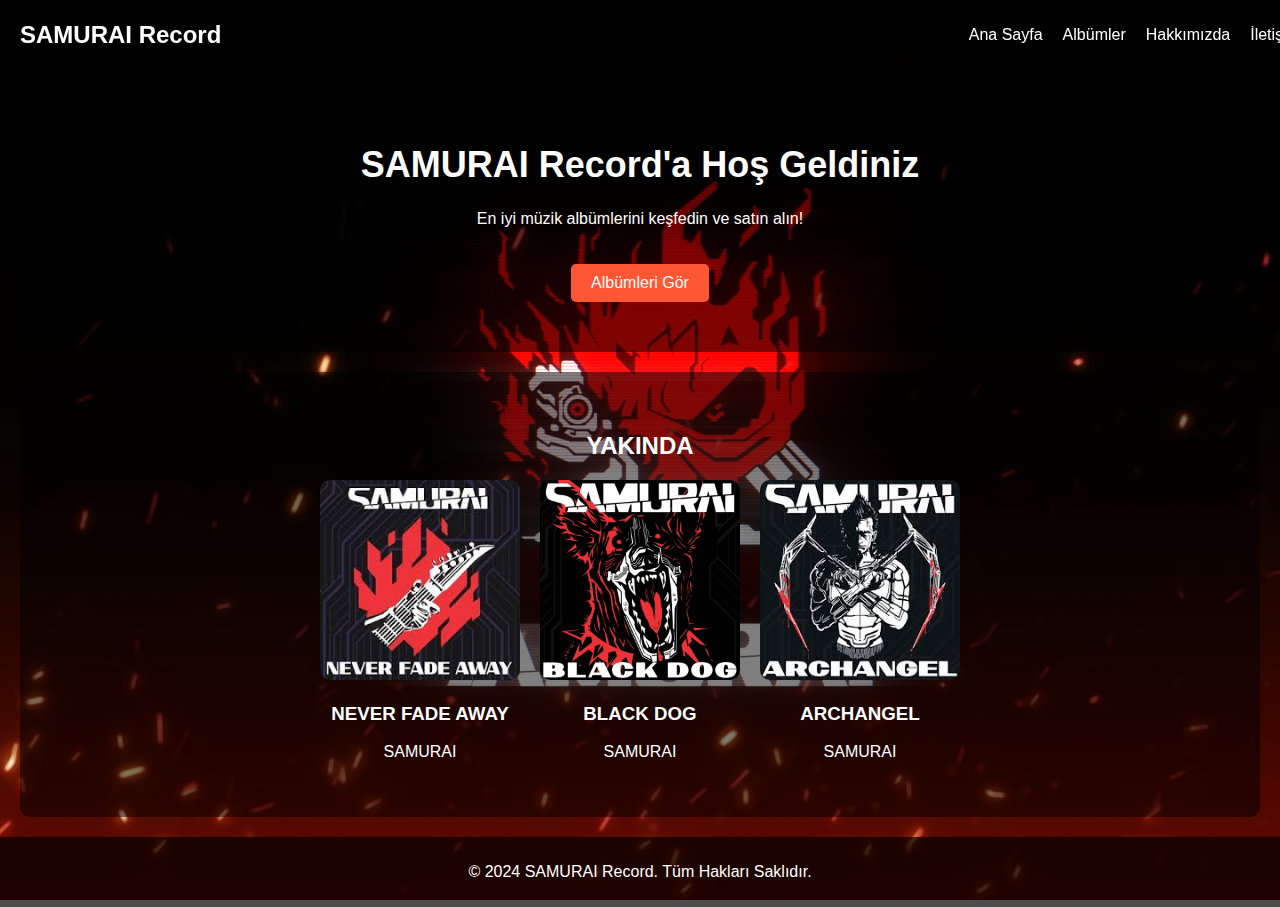
<file: index.html>
<!DOCTYPE html>
<html lang="tr">
<head>
    <meta charset="UTF-8">
    <meta name="viewport" content="width=device-width, initial-scale=1.0">
    <title>SAMURAI Record - Ana Sayfa</title>
    <link rel="stylesheet" href="styles.css">
    <style>
        /* Arkaplan Fotoğrafı Stili */
        body {
            margin: 0;
            font-family: Arial, sans-serif;
            background: url('background-image.jpg') no-repeat center center fixed;
            background-size: cover;
            color: #fff;
        }

        header {
            display: flex;
            justify-content: space-between;
            align-items: center;
            padding: 10px 20px;
            background: rgba(0, 0, 0, 0.3); /* Şeffaf navbar */
            color: #fff;
            position: fixed;
            top: 0;
            left: 0;
            width: 100%;
            z-index: 1000;
        }

        .logo {
            font-size: 24px;
            font-weight: bold;
        }

        nav ul {
            list-style: none;
            display: flex;
            gap: 20px;
        }

            nav ul li a {
                color: #fff;
                text-decoration: none;
            }

        .hero {
            text-align: center;
            padding: 100px 50px 50px;
            color: #fff;
            position: relative;
            z-index: 1;
            background: rgba(0, 0, 0, 0.5);
            border-radius: 10px;
            margin: 20px;
        }

            .hero .btn {
                display: inline-block;
                margin-top: 20px;
                padding: 10px 20px;
                background: #ff5733;
                color: #fff;
                text-decoration: none;
                border-radius: 5px;
            }

        .albums {
            padding: 40px;
            text-align: center;
            background: rgba(0, 0, 0, 0.5);
            border-radius: 10px;
            margin: 20px;
        }

        .album-list {
            display: flex;
            gap: 20px;
            justify-content: center;
        }

        .album img {
            width: 200px;
            height: 200px;
            border-radius: 10px;
        }

        footer {
            text-align: center;
            padding: 10px;
            background: rgba(0, 0, 0, 0.7);
            color: #fff;
        }
    </style>
</head>
<body>
    <header>
        <div class="logo">SAMURAI Record</div>
        <nav>
            <ul>
                <li><a href="index.html">Ana Sayfa</a></li>
                <li><a href="Album.html">Albümler</a></li>
                <li><a href="about.html">Hakkımızda</a></li>
                <li><a href="contact.html">İletişim</a></li>
            </ul>
        </nav>
    </header>

    <main>
        <section class="hero">
            <h1>SAMURAI Record'a Hoş Geldiniz</h1>
            <p>En iyi müzik albümlerini keşfedin ve satın alın!</p>
            <a href="Album.html" class="btn">Albümleri Gör</a>
        </section>

        <section id="albums" class="albums">
            <h2>YAKINDA</h2>
            <div class="album-list">
                <div class="album">
                    <img src="album1.jpg" alt="Albüm 1">
                    <h3>NEVER FADE AWAY</h3>
                    <p>SAMURAI</p>
                </div>
                <div class="album">
                    <img src="album2.jpg" alt="Albüm 2">
                    <h3>BLACK DOG</h3>
                    <p>SAMURAI</p>
                </div>
                <div class="album">
                    <img src="album3.jpg" alt="Albüm 3">
                    <h3>ARCHANGEL</h3>
                    <p>SAMURAI</p>
                </div>
            </div>
        </section>
    </main>

    <footer>
        <p>&copy; 2024 SAMURAI Record. Tüm Hakları Saklıdır.</p>
    </footer>
</body>
</html>
</file>
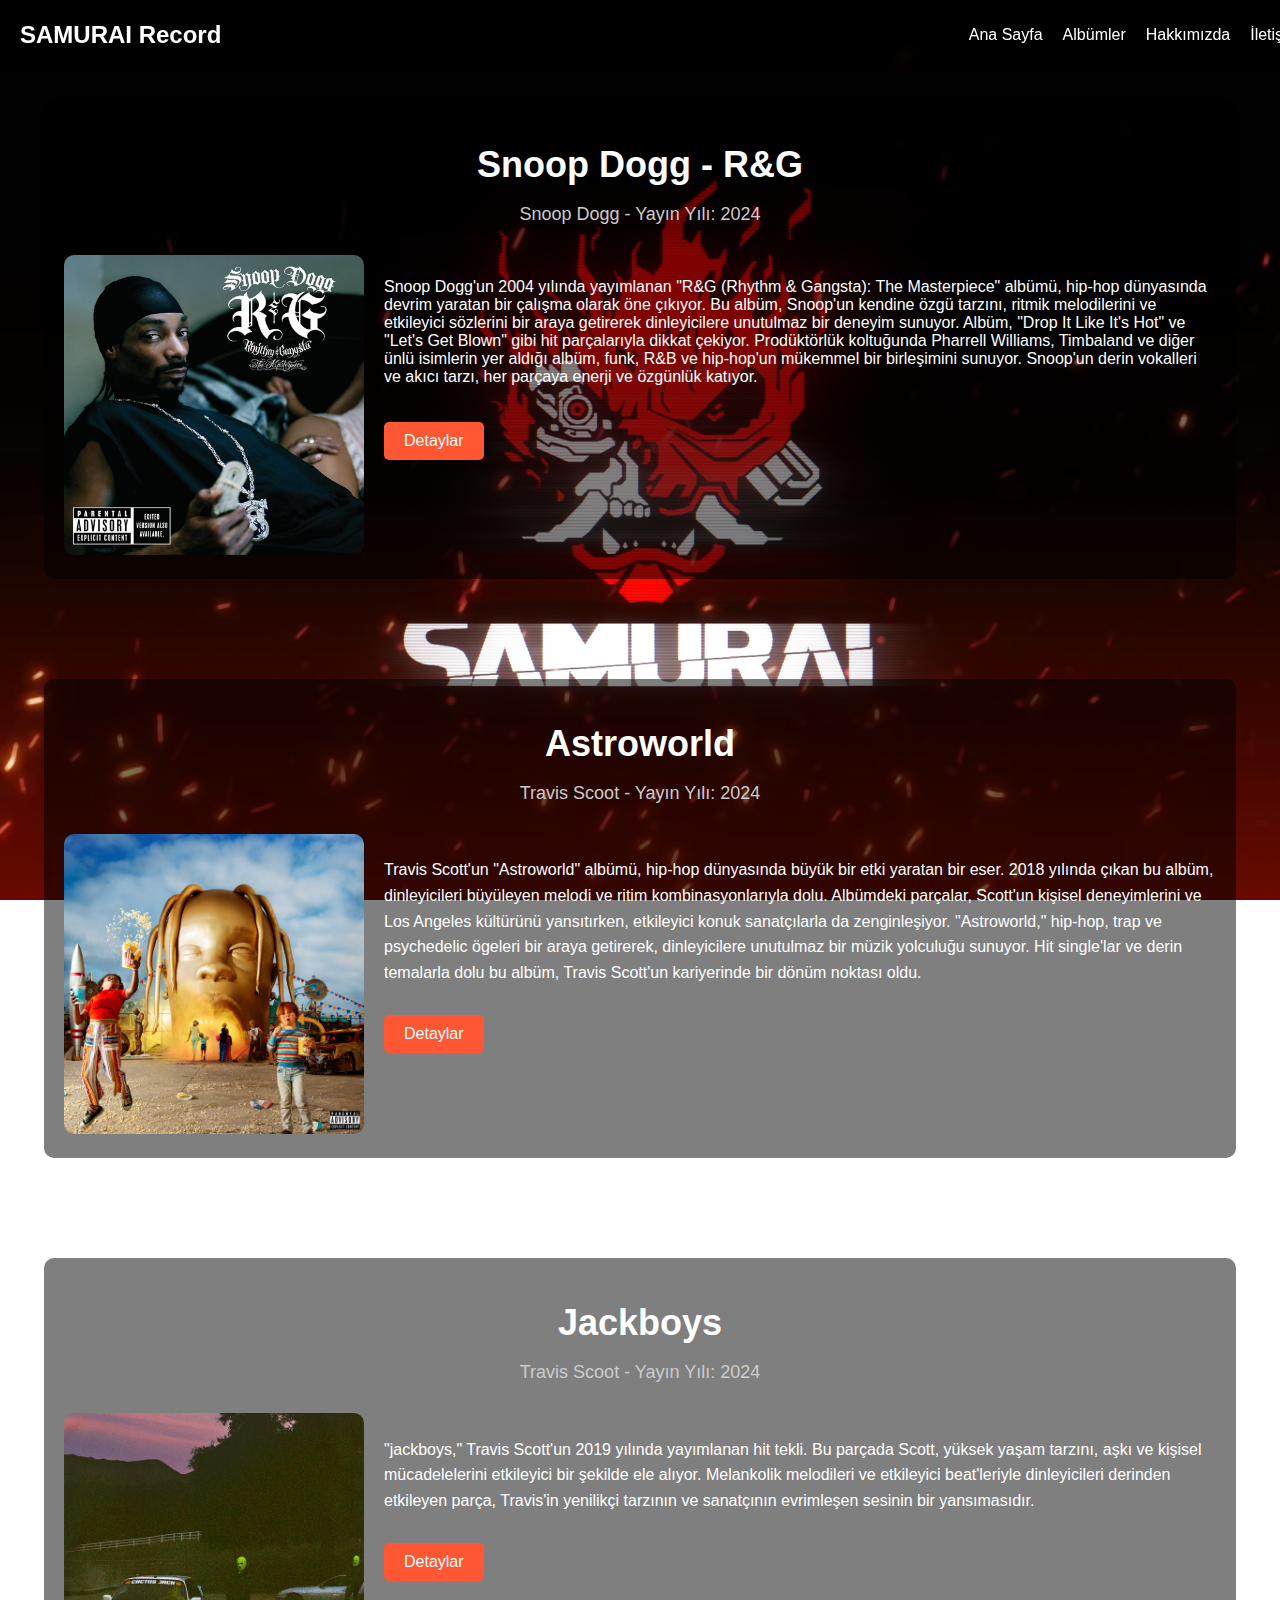
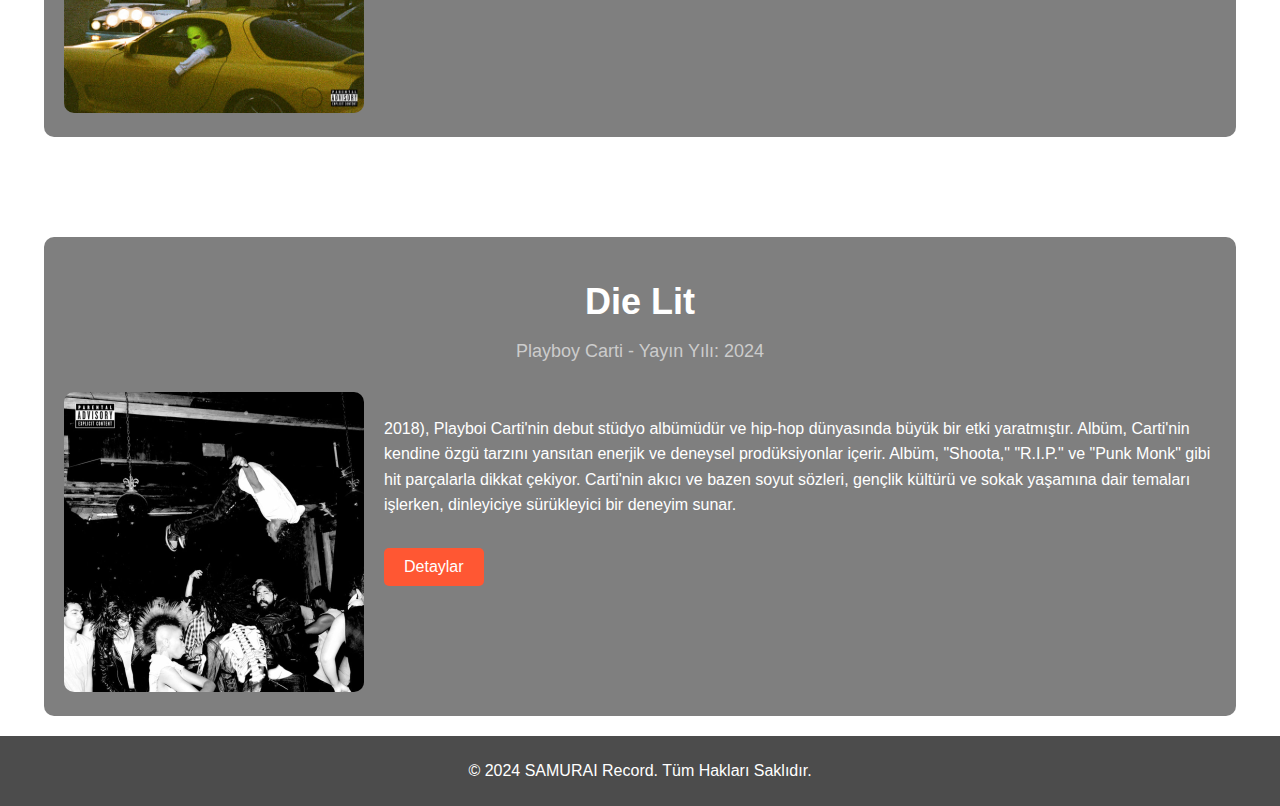
<file: Album.html>
﻿<!DOCTYPE html>
<html lang="tr">
<head>
    <meta charset="UTF-8">
    <meta name="viewport" content="width=device-width, initial-scale=1.0">
    <title>SAMURAI Record - Albüm</title>
    <link rel="stylesheet" href="styles.css">
    <style>
        /* Genel Arkaplan ve Yazı Stili */
        body {
            margin: 0;
            font-family: Arial, sans-serif;
            background: url('background-image.jpg') no-repeat center center fixed;
            background-size: cover;
            color: #fff;
        }

        header {
            display: flex;
            justify-content: space-between;
            align-items: center;
            padding: 10px 20px;
            background: rgba(0, 0, 0, 0.3);
            color: #fff;
            position: fixed;
            top: 0;
            left: 0;
            width: 100%;
            z-index: 1000;
        }

        .logo {
            font-size: 24px;
            font-weight: bold;
        }

        nav ul {
            list-style: none;
            display: flex;
            gap: 20px;
        }

            nav ul li a {
                color: #fff;
                text-decoration: none;
            }

        .album-container {
            margin: 100px auto 20px;
            padding: 20px;
            width: 90%;
            max-width: 1200px;
            background: rgba(0, 0, 0, 0.5);
            border-radius: 10px;
        }

        .album-header {
            text-align: center;
            margin-bottom: 30px;
        }

            .album-header h1 {
                font-size: 36px;
                margin-bottom: 10px;
            }

            .album-header p {
                font-size: 18px;
                color: #ccc;
            }

        .album-details {
            display: flex;
            flex-wrap: wrap;
            gap: 20px;
            justify-content: center;
        }

        .album-cover {
            flex: 1 1 300px;
            max-width: 300px;
        }

            .album-cover img {
                width: 100%;
                border-radius: 10px;
            }

        .album-info {
            flex: 2 1 500px;
            color: #fff;
        }

            .album-info h2 {
                font-size: 28px;
                margin-bottom: 10px;
            }

            .album-info p {
                font-size: 16px;
                line-height: 1.6;
                margin-bottom: 10px;
            }

            .album-info .btn {
                display: inline-block;
                padding: 10px 20px;
                background: #ff5733;
                color: #fff;
                text-decoration: none;
                border-radius: 5px;
                margin-top: 20px;
            }

        footer {
            text-align: center;
            padding: 10px;
            background: rgba(0, 0, 0, 0.7);
            color: #fff;
        }
    </style>
</head>
<body>
    <header>
        <div class="logo">SAMURAI Record</div>
        <nav>
            <ul>
                <li><a href="index.html">Ana Sayfa</a></li>
                <li><a href="album.html">Albümler</a></li>
                <li><a href="about.html">Hakkımızda</a></li>
                <li><a href="contact.html">İletişim</a></li>
            </ul>
        </nav>
    </header>

    <main>
        <div class="album-container">
            <div class="album-header">
                <h1>Snoop Dogg - R&G</h1>
                <p>Snoop Dogg - Yayın Yılı: 2024</p>
            </div>
            <div class="album-details">
                <div class="album-cover">
                    <img src="snoopalbum.jpg" alt="Albüm Kapağı">
                </div>
                <div class="album-info">
                    <h2></h2>
                    <p>

                    </p>
                    Snoop Dogg'un 2004 yılında yayımlanan "R&G (Rhythm & Gangsta): The Masterpiece" albümü, hip-hop dünyasında devrim yaratan bir çalışma olarak öne çıkıyor. Bu albüm, Snoop'un kendine özgü tarzını, ritmik melodilerini ve etkileyici sözlerini bir araya getirerek dinleyicilere unutulmaz bir deneyim sunuyor.

                    Albüm, "Drop It Like It's Hot" ve "Let's Get Blown" gibi hit parçalarıyla dikkat çekiyor. Prodüktörlük koltuğunda Pharrell Williams, Timbaland ve diğer ünlü isimlerin yer aldığı albüm, funk, R&B ve hip-hop'un mükemmel bir birleşimini sunuyor. Snoop'un derin vokalleri ve akıcı tarzı, her parçaya enerji ve özgünlük katıyor.
                    </p>
                    <a href="snoopsayfa.html" class="btn">Detaylar</a>
                </div>
            </div>
        </div>
        <div class="album-container">
            <div class="album-header">
                <h1>Astroworld</h1>
                <p>Travis Scoot - Yayın Yılı: 2024</p>
            </div>
            <div class="album-details">
                <div class="album-cover">
                    <img src="travisalbum.jpg" alt="Albüm Kapağı">
                </div>
                <div class="album-info">
                    <h2></h2>
                    <p>
                        Travis Scott'un "Astroworld" albümü, hip-hop dünyasında büyük bir etki yaratan bir eser. 2018 yılında çıkan bu albüm, dinleyicileri büyüleyen melodi ve ritim kombinasyonlarıyla dolu. Albümdeki parçalar, Scott'un kişisel deneyimlerini ve Los Angeles kültürünü yansıtırken, etkileyici konuk sanatçılarla da zenginleşiyor.

                        "Astroworld," hip-hop, trap ve psychedelic ögeleri bir araya getirerek, dinleyicilere unutulmaz bir müzik yolculuğu sunuyor. Hit single'lar ve derin temalarla dolu bu albüm, Travis Scott'un kariyerinde bir dönüm noktası oldu.
                    </p>
                    <a href="travissayfa2.html" class="btn">Detaylar</a>
                </div>
            </div>
        </div>
        <div class="album-container">
            <div class="album-header">
                <h1>Jackboys</h1>
                <p>Travis Scoot - Yayın Yılı: 2024</p>
            </div>
            <div class="album-details">
                <div class="album-cover">
                    <img src="travisjack.jpg" alt="Albüm Kapağı">
                </div>
                <div class="album-info">
                    <h2></h2>
                    <p>
                        "jackboys," Travis Scott'un 2019 yılında yayımlanan hit tekli. Bu parçada Scott, yüksek yaşam tarzını, aşkı ve kişisel mücadelelerini etkileyici bir şekilde ele alıyor. Melankolik melodileri ve etkileyici beat'leriyle dinleyicileri derinden etkileyen parça, Travis'in yenilikçi tarzının ve sanatçının evrimleşen sesinin bir yansımasıdır.
                    </p>
                    <a href="travissayfa.html" class="btn">Detaylar</a>
                </div>
            </div>
        </div>
        <div class="album-container">
            <div class="album-header">
                <h1>Die Lit</h1>
                <p>Playboy Carti - Yayın Yılı: 2024</p>
            </div>
            <div class="album-details">
                <div class="album-cover">
                    <img src="cartialbum.jpg" alt="Albüm Kapağı">
                </div>
                <div class="album-info">
                    <h2></h2>
                    <p>
                        2018), Playboi Carti'nin debut stüdyo albümüdür ve hip-hop dünyasında büyük bir etki yaratmıştır. Albüm, Carti'nin kendine özgü tarzını yansıtan enerjik ve deneysel prodüksiyonlar içerir.

                        Albüm, "Shoota," "R.I.P." ve "Punk Monk" gibi hit parçalarla dikkat çekiyor. Carti'nin akıcı ve bazen soyut sözleri, gençlik kültürü ve sokak yaşamına dair temaları işlerken, dinleyiciye sürükleyici bir deneyim sunar.
                    </p>
                    <a href="cartisayfa.html" class="btn">Detaylar</a>
                </div>
            </div>
        </div>
    </main>

    <footer>
        <p>&copy; 2024 SAMURAI Record. Tüm Hakları Saklıdır.</p>
    </footer>
</body>
</html>
</file>
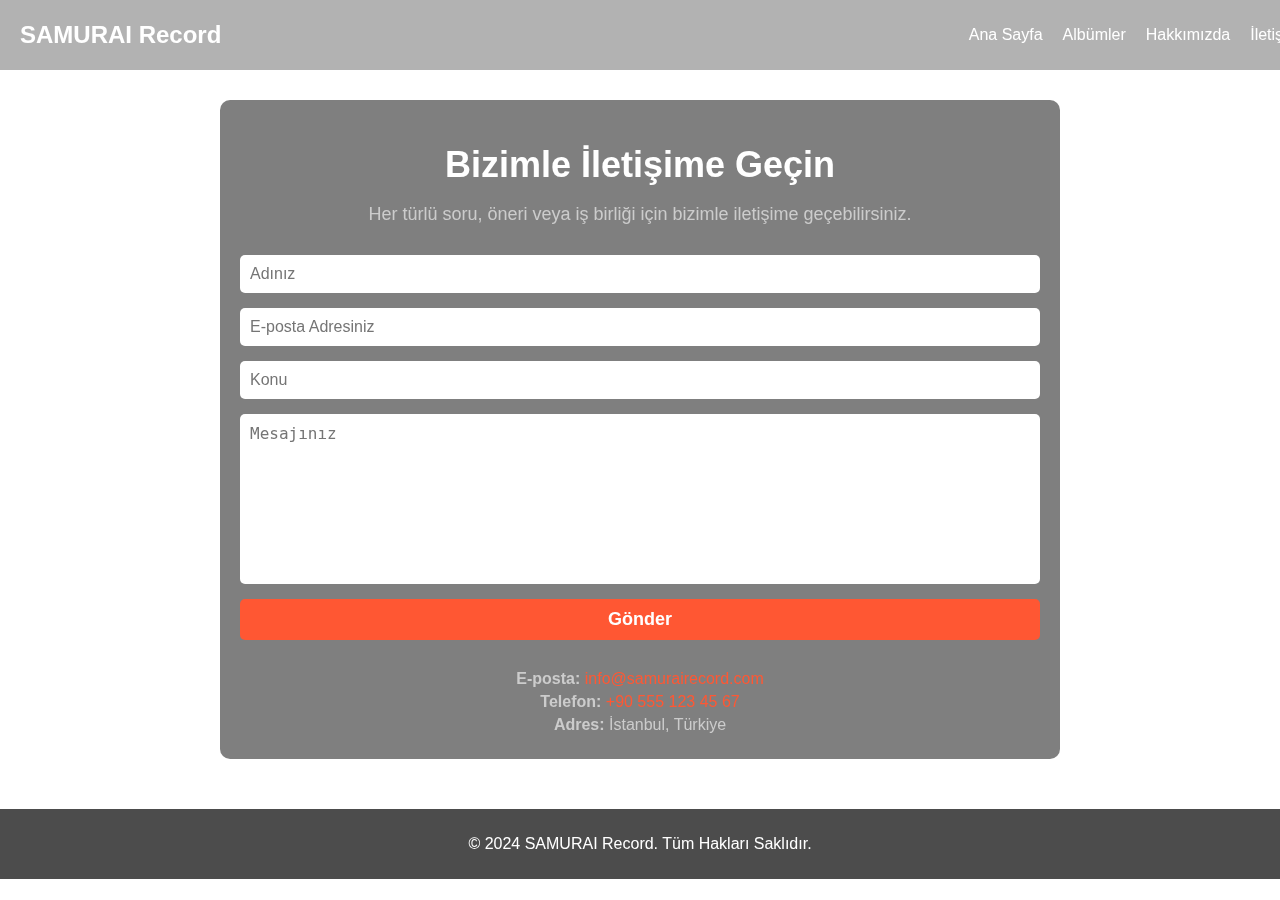
<file: contact.html>
﻿<!DOCTYPE html>
<html lang="tr">
<head>
    <meta charset="UTF-8">
    <meta name="viewport" content="width=device-width, initial-scale=1.0">
    <title>SAMURAI Record - İletişim</title>
    <link rel="stylesheet" href="styles.css">
    <style>
        /* Genel Arkaplan ve Yazı Stili */
        body {
            margin: 0;
            font-family: Arial, sans-serif;
            color: #fff;
            overflow-x: hidden;
        }

        /* Video Arka Plan */
        .video-bg {
            position: fixed;
            top: 0;
            left: 0;
            width: 100%;
            height: 100%;
            object-fit: cover;
            z-index: -1;
        }

        /* Header */
        header {
            display: flex;
            justify-content: space-between;
            align-items: center;
            padding: 10px 20px;
            background: rgba(0, 0, 0, 0.3);
            color: #fff;
            position: fixed;
            top: 0;
            left: 0;
            width: 100%;
            z-index: 1000;
        }

        .logo {
            font-size: 24px;
            font-weight: bold;
        }

        nav ul {
            list-style: none;
            display: flex;
            gap: 20px;
        }

            nav ul li a {
                color: #fff;
                text-decoration: none;
            }

        /* İletişim Sayfası Stili */
        .contact-container {
            margin: 100px auto 50px;
            padding: 20px;
            width: 90%;
            max-width: 800px;
            background: rgba(0, 0, 0, 0.5);
            border-radius: 10px;
            text-align: center;
        }

            .contact-container h1 {
                font-size: 36px;
                margin-bottom: 10px;
            }

            .contact-container p {
                font-size: 18px;
                color: #ccc;
                margin-bottom: 30px;
            }

        .contact-form {
            display: flex;
            flex-direction: column;
            gap: 15px;
        }

            .contact-form input,
            .contact-form textarea {
                padding: 10px;
                font-size: 16px;
                border-radius: 5px;
                border: none;
                outline: none;
            }

            .contact-form textarea {
                resize: none;
                height: 150px;
            }

            .contact-form button {
                padding: 10px 20px;
                font-size: 18px;
                font-weight: bold;
                color: #fff;
                background: #ff5733;
                border: none;
                border-radius: 5px;
                cursor: pointer;
                transition: background 0.3s ease;
            }

                .contact-form button:hover {
                    background: #e74c3c;
                }

        /* İletişim Bilgileri */
        .contact-info {
            margin-top: 30px;
        }

            .contact-info p {
                font-size: 16px;
                margin: 5px 0;
            }

            .contact-info a {
                color: #ff5733;
                text-decoration: none;
            }

        footer {
            text-align: center;
            padding: 10px;
            background: rgba(0, 0, 0, 0.7);
            color: #fff;
        }
    </style>
</head>
<body>
    <!-- Video Arka Plan -->
    <video class="video-bg" autoplay muted loop>
        <source src="C:\Users\eren yager\Desktop\site proje odevi\background-video.mp4" type="video/mp4">
        Tarayıcınız video etiketini desteklemiyor.
    </video>

    <!-- Header -->
    <header>
        <div class="logo">SAMURAI Record</div>
        <nav>
            <ul>
                <li><a href="index.html">Ana Sayfa</a></li>
                <li><a href="album.html">Albümler</a></li>
                <li><a href="about.html">Hakkımızda</a></li>
                <li><a href="contact.html">İletişim</a></li>
            </ul>
        </nav>
    </header>

    <!-- İletişim Bölümü -->
    <main>
        <div class="contact-container">
            <h1>Bizimle İletişime Geçin</h1>
            <p>Her türlü soru, öneri veya iş birliği için bizimle iletişime geçebilirsiniz.</p>
            <form class="contact-form">
                <input type="text" placeholder="Adınız" required>
                <input type="email" placeholder="E-posta Adresiniz" required>
                <input type="text" placeholder="Konu" required>
                <textarea placeholder="Mesajınız" required></textarea>
                <button type="submit">Gönder</button>
            </form>
            <div class="contact-info">
                <p><strong>E-posta:</strong> <a href="mailto:info@samurairecord.com">info@samurairecord.com</a></p>
                <p><strong>Telefon:</strong> <a href="tel:+905551234567">+90 555 123 45 67</a></p>
                <p><strong>Adres:</strong> İstanbul, Türkiye</p>
            </div>
        </div>
    </main>

    <!-- Footer -->
    <footer>
        <p>&copy; 2024 SAMURAI Record. Tüm Hakları Saklıdır.</p>
    </footer>
</body>
</html>
</file>
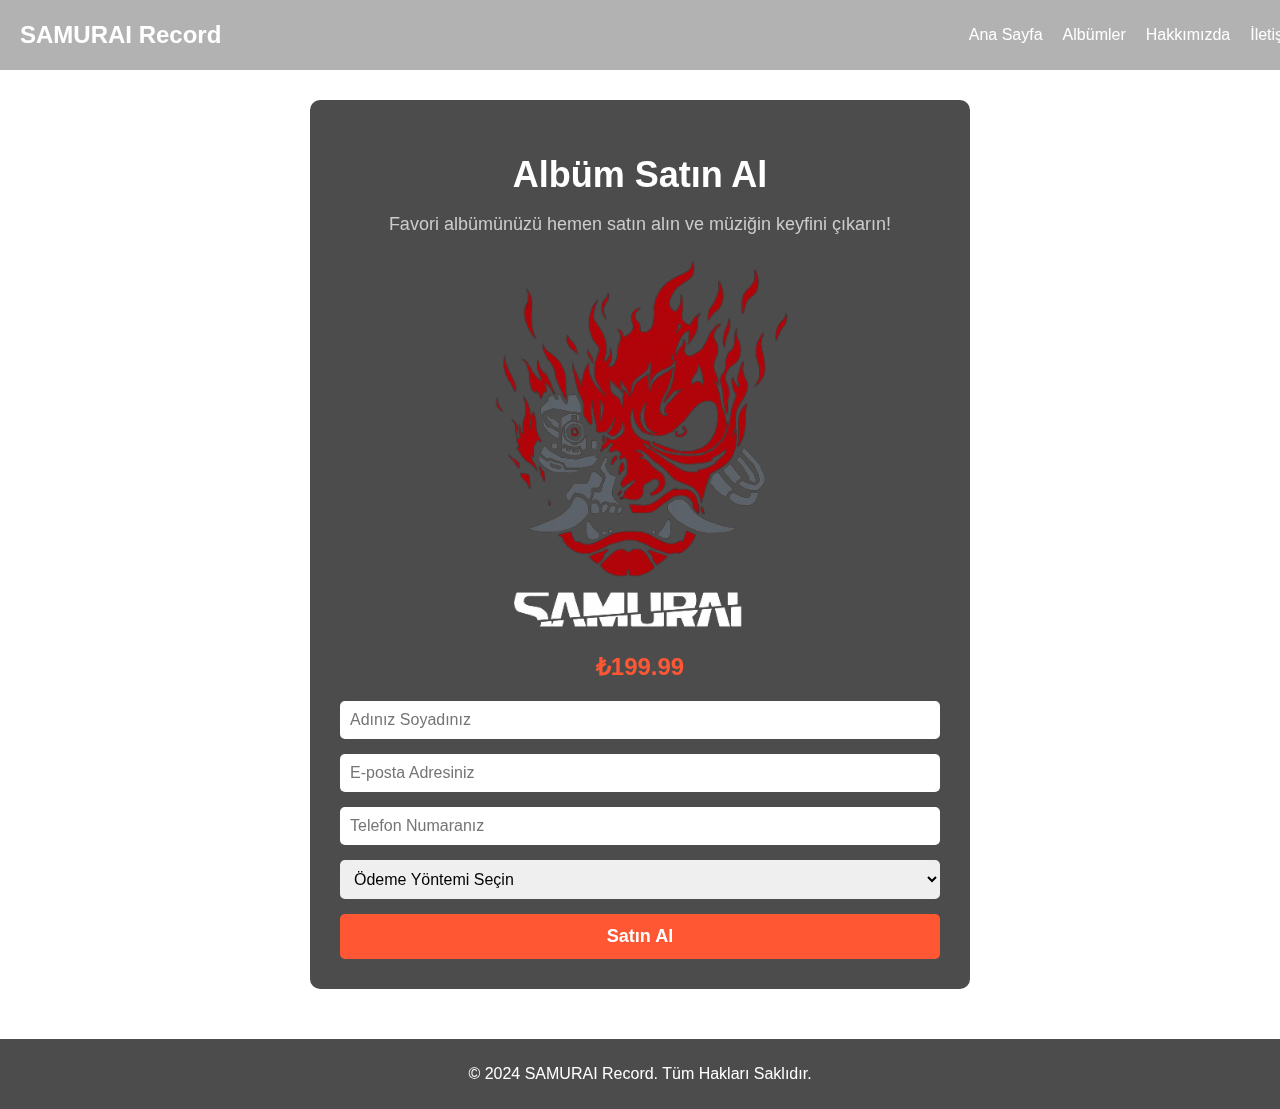
<file: purchase.html>
﻿<!DOCTYPE html>
<html lang="tr">
<head>
    <meta charset="UTF-8">
    <meta name="viewport" content="width=device-width, initial-scale=1.0">
    <title>SAMURAI Record - Satın Alma</title>
    <link rel="stylesheet" href="styles.css">
    <style>
        /* Genel Stiller */
        body {
            margin: 0;
            font-family: Arial, sans-serif;
            color: #fff;
            overflow-x: hidden;
        }

        /* Video Arka Plan */
        .video-bg {
            position: fixed;
            top: 0;
            left: 0;
            width: 100%;
            height: 100%;
            object-fit: cover;
            z-index: -1;
        }

        /* Header */
        header {
            display: flex;
            justify-content: space-between;
            align-items: center;
            padding: 10px 20px;
            background: rgba(0, 0, 0, 0.3);
            color: #fff;
            position: fixed;
            top: 0;
            left: 0;
            width: 100%;
            z-index: 1000;
        }

        .logo {
            font-size: 24px;
            font-weight: bold;
        }

        nav ul {
            list-style: none;
            display: flex;
            gap: 20px;
        }

            nav ul li a {
                color: #fff;
                text-decoration: none;
            }

        /* Satın Alma Bölümü */
        .purchase-container {
            margin: 100px auto 50px;
            padding: 30px;
            width: 90%;
            max-width: 600px;
            background: rgba(0, 0, 0, 0.7);
            border-radius: 10px;
            text-align: center;
        }

            .purchase-container h1 {
                font-size: 36px;
                margin-bottom: 10px;
            }

            .purchase-container p {
                font-size: 18px;
                color: #ccc;
                margin-bottom: 20px;
            }

        .album-cover {
            margin-bottom: 20px;
        }

            .album-cover img {
                width: 100%;
                max-width: 300px;
                border-radius: 10px;
            }

        .price {
            font-size: 24px;
            font-weight: bold;
            margin: 20px 0;
            color: #ff5733;
        }

        /* Satın Alma Formu */
        .purchase-form {
            display: flex;
            flex-direction: column;
            gap: 15px;
            margin-top: 20px;
        }

            .purchase-form input,
            .purchase-form select {
                padding: 10px;
                font-size: 16px;
                border-radius: 5px;
                border: none;
            }

            .purchase-form button {
                padding: 12px;
                font-size: 18px;
                font-weight: bold;
                color: #fff;
                background: #ff5733;
                border: none;
                border-radius: 5px;
                cursor: pointer;
                transition: background 0.3s ease;
            }

                .purchase-form button:hover {
                    background: #e74c3c;
                }

        footer {
            text-align: center;
            padding: 10px;
            background: rgba(0, 0, 0, 0.7);
            color: #fff;
            margin-top: 30px;
        }
    </style>
</head>
<body>
    <!-- Video Arka Plan -->
    <video class="video-bg" autoplay muted loop>
        <source src="C:\Users\eren yager\Desktop\site proje odevi\satınarka.mp4" type="video/mp4">
        Tarayıcınız video etiketini desteklemiyor.
    </video>

    <!-- Header -->
    <header>
        <div class="logo">SAMURAI Record</div>
        <nav>
            <ul>
                <li><a href="index.html">Ana Sayfa</a></li>
                <li><a href="album.html">Albümler</a></li>
                <li><a href="about.html">Hakkımızda</a></li>
                <li><a href="contact.html">İletişim</a></li>
            </ul>
        </nav>
    </header>

    <!-- Satın Alma Bölümü -->
    <main>
        <div class="purchase-container">
            <h1>Albüm Satın Al</h1>
            <p>Favori albümünüzü hemen satın alın ve müziğin keyfini çıkarın!</p>

            <div class="album-cover">
                <img src="samurai.png" alt="Albüm Kapağı">
            </div>

            <div class="price">₺199.99</div>

            <!-- Satın Alma Formu -->
            <form class="purchase-form">
                <input type="text" placeholder="Adınız Soyadınız" required>
                <input type="email" placeholder="E-posta Adresiniz" required>
                <input type="tel" placeholder="Telefon Numaranız" required>
                <select required>
                    <option value="" disabled selected>Ödeme Yöntemi Seçin</option>
                    <option value="kredi">Kredi Kartı</option>
                    <option value="havale">Havale/EFT</option>
                    <option value="paypal">PayPal</option>
                </select>
                <button type="submit">Satın Al</button>
            </form>
        </div>
    </main>

    <!-- Footer -->
    <footer>
        <p>&copy; 2024 SAMURAI Record. Tüm Hakları Saklıdır.</p>
    </footer>
</body>
</html>
</file>
<file: styles.css>
﻿body {
    margin: 0;
    font-family: Arial, sans-serif;
}

header {
    background: rgba(0, 0, 0, 0.3); /* Şeffaf navbar */
    backdrop-filter: blur(5px); /* Bulanıklık efekti */
    display: flex;
    justify-content: space-between;
    align-items: center;
    padding: 10px 20px;
    background: #333;
    color: #fff;
}

.logo {
    font-size: 24px;
    font-weight: bold;
}

nav ul {
    list-style: none;
    display: flex;
    gap: 20px;
}

nav ul li a {
    color: #fff;
    text-decoration: none;
}

.hero {
    text-align: center;
    padding: 50px;
    background: url('hero-bg.jpg') no-repeat center/cover;
    color: #fff;
}

.hero h1 {
    font-size: 36px;
}

.hero .btn {
    display: inline-block;
    margin-top: 20px;
    padding: 10px 20px;
    background: #ff5733;
    color: #fff;
    text-decoration: none;
    border-radius: 5px;
}

.albums {
    padding: 40px;
    text-align: center;
}

.album-list {
    display: flex;
    gap: 20px;
    justify-content: center;
}

.album img {
    width: 200px;
    height: 200px;
    border-radius: 10px;
}

footer {
    text-align: center;
    padding: 10px;
    background: #333;
    color: #fff;
}
</file>
